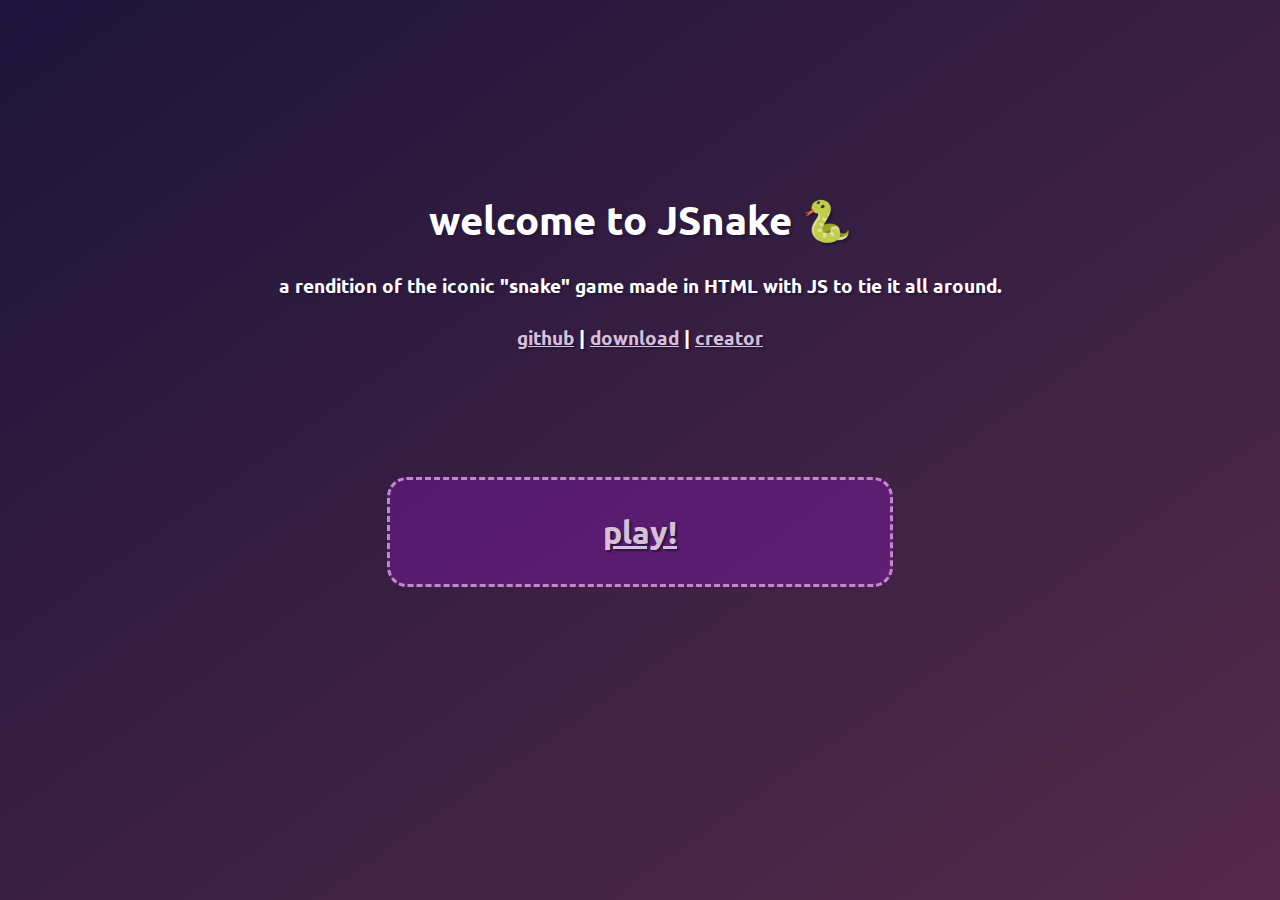
<file: index.html>
<head>
    <meta charset="UTF-8">
    <link rel="stylesheet" href="style.css" type="text/css" />
    <title>JSnake</title>
    <link rel="icon" type="image/x-icon" href="/assets/favicon.png">
    <style>
    </style>
</head>

<body id="grad">

    <h1 style="font-size: 40px;padding-top: 70px;">welcome to JSnake 🐍</h1>
    <h3>a rendition of the iconic "snake" game made in HTML with JS to tie it all around.<br><br><a href="https://github.com/dumprr/JSnake" target="_blank">github</a> | <a href="https://github.com/dumprr/JSnake/archive/refs/heads/main.zip" download target="_blank">download</a> | <a href="https://github.com/dumprr" target="_blank">creator</a></h3>
    <div class="center">
    <h1><a href="snake.html">play!</a></h1>
</div>
</body>
</html>
</file>
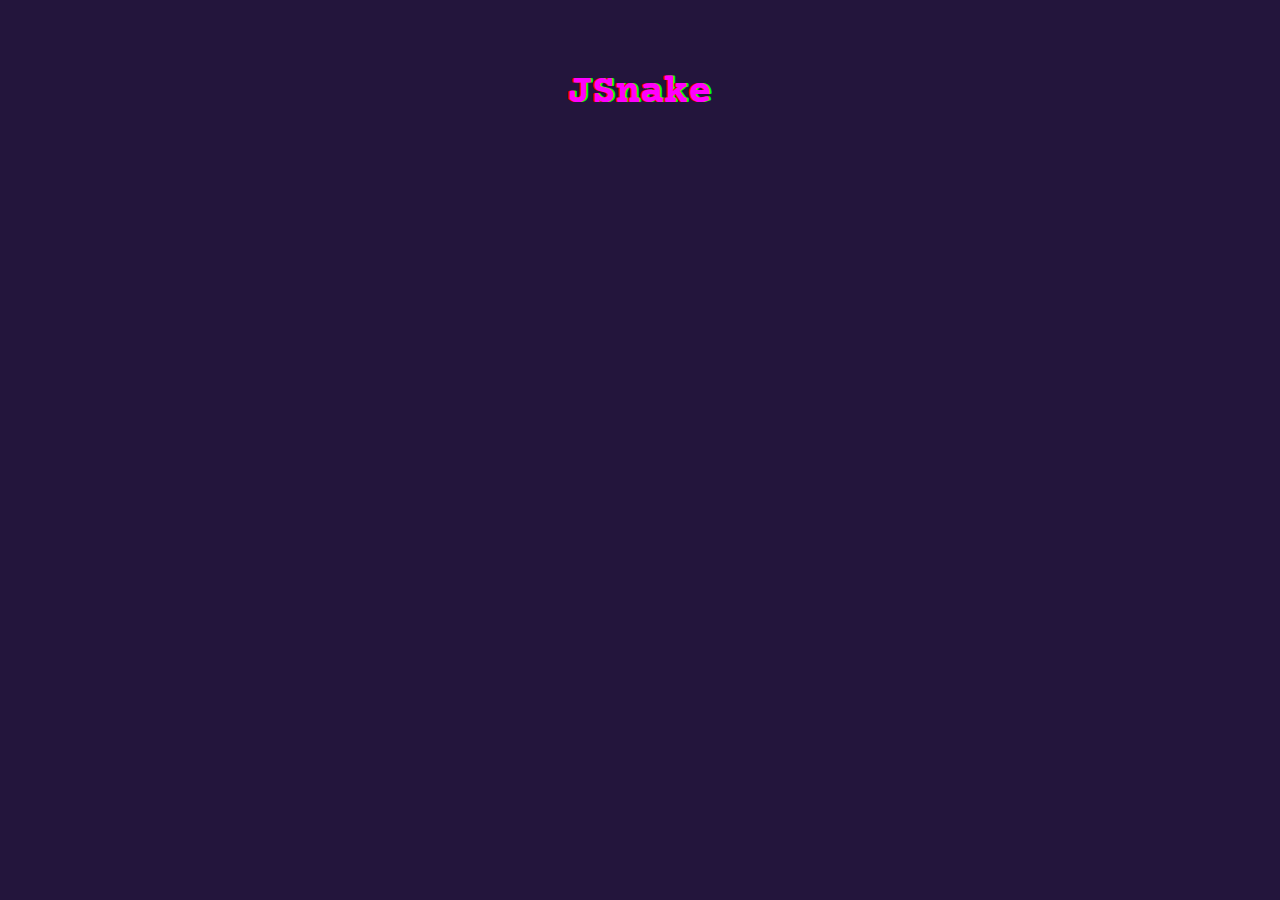
<file: snake.html>
<!DOCTYPE html>
<html>
    <head>
        <meta charset="UTF-8">
        <meta name="viewport", content="width=device-width, initial-scale=1.0">
        <title>jsnakegame</title>
        <link rel="icon" type="image/x-icon" href="/assets/favicon.png">
        <link rel="stylesheet" href="snake.css">
        <script src="snake.js"></script>
    </head>
    <body>
        <h2 style="padding-top:30px;font-size: 40px; font-family: 'Courier Prime', monospace; color: #ff00ff; text-shadow: -2px 0 #00ff00, 2px 0 #0000ff; animation: glitch 2s infinite; ">
            JSnake
          </h2>
          
          <style>
          @keyframes glitch {
            0% {
              text-shadow: -2px 0 #ff0000, 2px 0 #00ff00;
            }
            25% {
              text-shadow: -2px 0 #00ff00, 2px 0 #0000ff;
            }
            50% {
              text-shadow: -2px 0 #0000ff, 2px 0 #ff0000;
            }
            75% {
              text-shadow: -2px 0 #ff0000, 2px 0 #00ff00;
            }
            100% {
              text-shadow: -2px 0 #00ff00, 2px 0 #0000ff;
            }
          }
          </style>
          <canvas id="board"></canvas>


            
    </body>
</html>
</file>
<file: style.css>
@import url('https://fonts.googleapis.com/css2?family=Courier+Prime&family=Ubuntu&display=swap');

* {
    transition: ease-out 0.2s;
    text-shadow: 2px 2px 2px #23153c;
}

body {
    font-family: 'Ubuntu', sans-serif;;
    color: white;
    background-color: #23153c;
    justify-content: center;
    align-items: center;
    align-content: center;
    text-align: center;
    text-justify:auto;
}

.center {
    margin-top: 10%;
    margin-bottom: 15%;
    margin-left: 30%;
    margin-right: 30%;
    padding: 10px;
    text-align: center;
    border: 3px dashed rgb(196, 136, 201);
    background-color: rgba(163, 20, 220, 0.295);
    border-radius: 20px;
}

.center:hover {
    background-color: rgba(73, 20, 220, 0.295);
    border: 3px dashed rgb(164, 136, 201);
    font-size: 120%;
}

#grad {
    background-image: linear-gradient(to bottom right, rgb(29, 20, 59), rgb(85, 42, 74));
}

a {
    color: thistle;
}

a:visited {
    color: thistle;
}

a:hover {
    color: darkslateblue;
    font-size: 110%;
}

a:active {
    color: indigo;
}
</file>
<file: snake.css>
@import url('https://fonts.googleapis.com/css2?family=Courier+Prime&family=Ubuntu&display=swap');


body {
    font-family: 'Ubuntu', sans-serif;;
    color: white;
    background-color: #23153c;
    justify-content: center;
    align-items: center;
    align-content: center;
    text-align: center;
    text-justify:auto;
}
</file>
